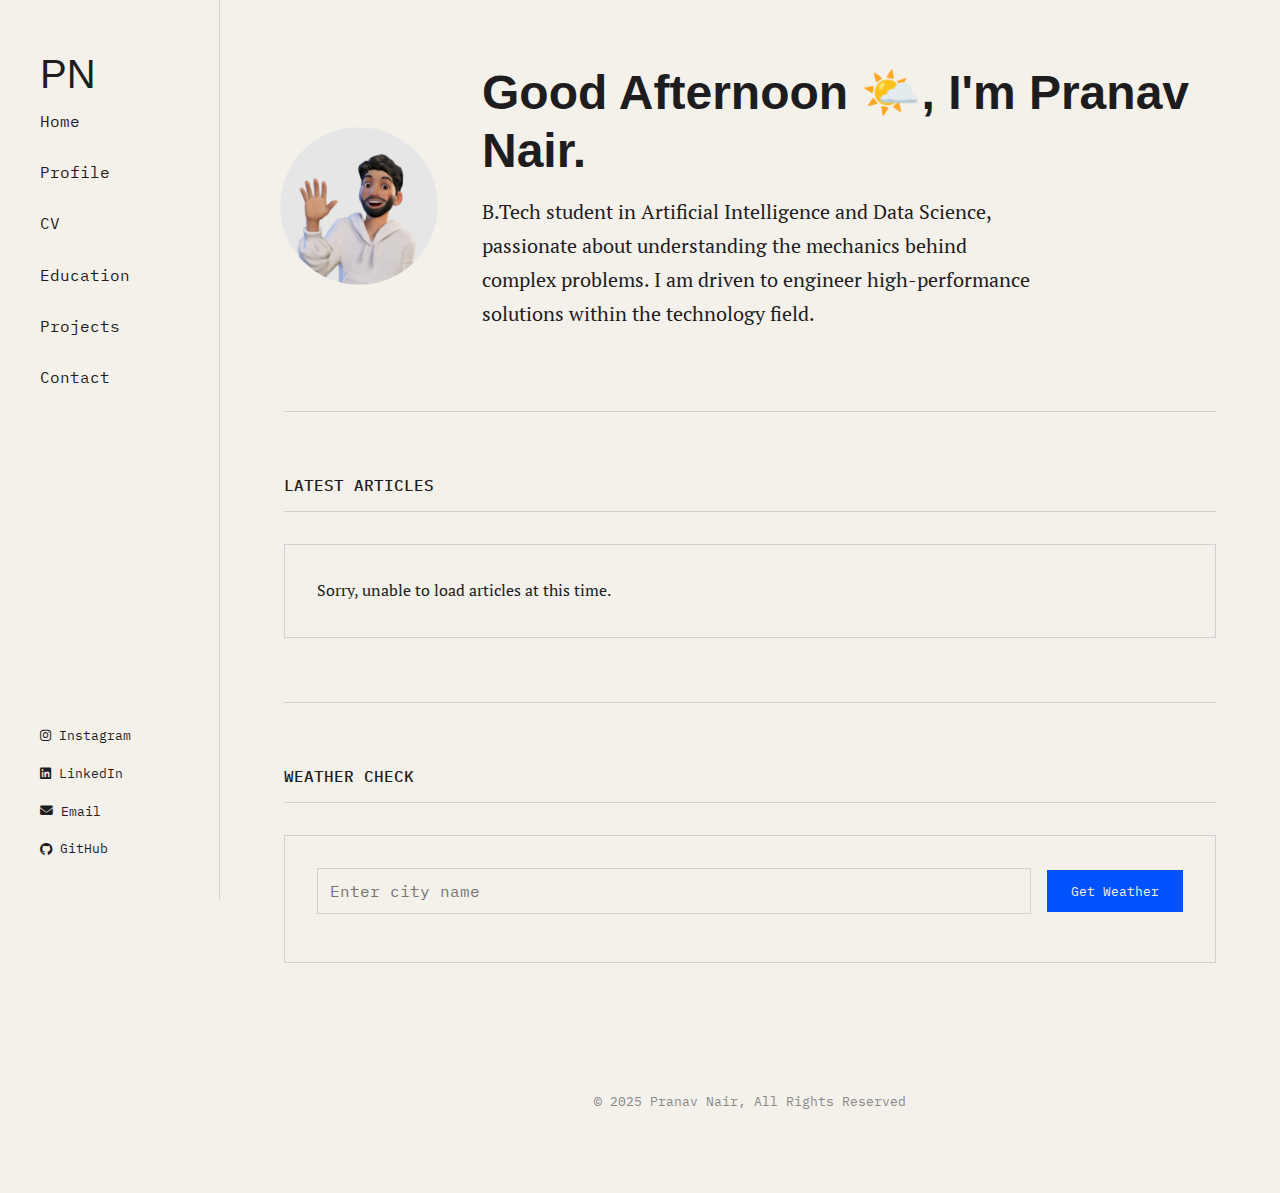
<file: index.html>
<!DOCTYPE html>
<html lang="en">
<head>
    <meta charset="UTF-8">
    <meta name="viewport" content="width=device-width, initial-scale=1.0">
    <meta name="description" content="Personal portfolio website of Pranav Nair">
    <title>Pranav Nair - Portfolio</title>
    <link rel="stylesheet" href="css/style.css">
    <script src="https://code.jquery.com/jquery-3.6.0.min.js"></script>
    <link rel="stylesheet" href="https://cdnjs.cloudflare.com/ajax/libs/font-awesome/6.6.0/css/all.min.css">
</head>
<body>

    <div class="page-wrapper">
        <aside class="left-column">
            <div>
                <a href="index.html" class="logo">PN</a>
                <nav class="main-nav">
                    <ul>
                        <li><a href="index.html">Home</a></li>
                        <li><a href="profile.html">Profile</a></li>
                        <li><a href="cv.html">CV</a></li>
                        <li><a href="education.html">Education</a></li>
                        <li><a href="projects.html">Projects</a></li>
                        <li><a href="contact.html">Contact</a></li>
                    </ul>
                </nav>
                <button class="mobile-nav-toggle" aria-controls="mobile-nav" aria-expanded="false">
    <span class="sr-only">Menu</span>
    <i class="fas fa-bars"></i>
</button>

<div class="mobile-nav" id="mobile-nav">
    <button class="mobile-nav-close" aria-label="Close menu">
        <i class="fas fa-times"></i>
    </button>
    <nav class="mobile-main-nav">
        <ul>
            <li><a href="index.html">Home</a></li>
            <li><a href="profile.html">Profile</a></li>
            <li><a href="cv.html">CV</a></li>
            <li><a href="education.html">Education</a></li>
            <li><a href="projects.html">Projects</a></li>
            <li><a href="contact.html">Contact</a></li>
        </ul>
    </nav>
</div>
            </div>
            <div class="social-links">
                <a href="https://instagram.com/_._pranavnair" target="_blank"><i class="fab fa-instagram"></i> Instagram</a>
                <a href="https://linkedin.com/in/pranav-nair-7b4099293" target="_blank"><i class="fab fa-linkedin"></i> LinkedIn</a>
                <a href="mailto:pranavnair165@gmail.com"><i class="fas fa-envelope"></i> Email</a>
                <a href="https://github.com/pnair7673" target="_blank"><i class="fab fa-github"></i> GitHub</a>
            </div>
        </aside>

        <main class="right-column">
            <section id="home">
                <div class="hero-content">
                    <img src="images/avtar.png" alt="Profile Picture" class="hero-profile-pic">
                    <div class="hero-text">
                        <h1 id="greeting"></h1>
                        <p class="intro-text">B.Tech student in Artificial Intelligence and Data Science, passionate about understanding the mechanics behind complex problems. I am driven to engineer high-performance solutions within the technology field.</p>
                    </div>
                </div>
            </section>

            <section id="articles">
                <h2 class="page-title">Latest Articles</h2>
                <div class="content-box">
                    <ul id="rss-feed"></ul>
                </div>
            </section>

            <section id="weather">
                <h2 class="page-title">Weather Check</h2>
                <div class="content-box">
                    <div class="weather-input">
                        <input type="text" id="cityInput" placeholder="Enter city name">
                        <button id="getWeather" class="button">Get Weather</button>
                    </div>
                    <div id="weatherResult"></div>
                </div>
            </section>
             <p class="copyright">&copy; 2025 Pranav Nair, All Rights Reserved</p>
        </main>
    </div>
    
    <script src="js/script.js"></script>
</body>
</html>
</file>
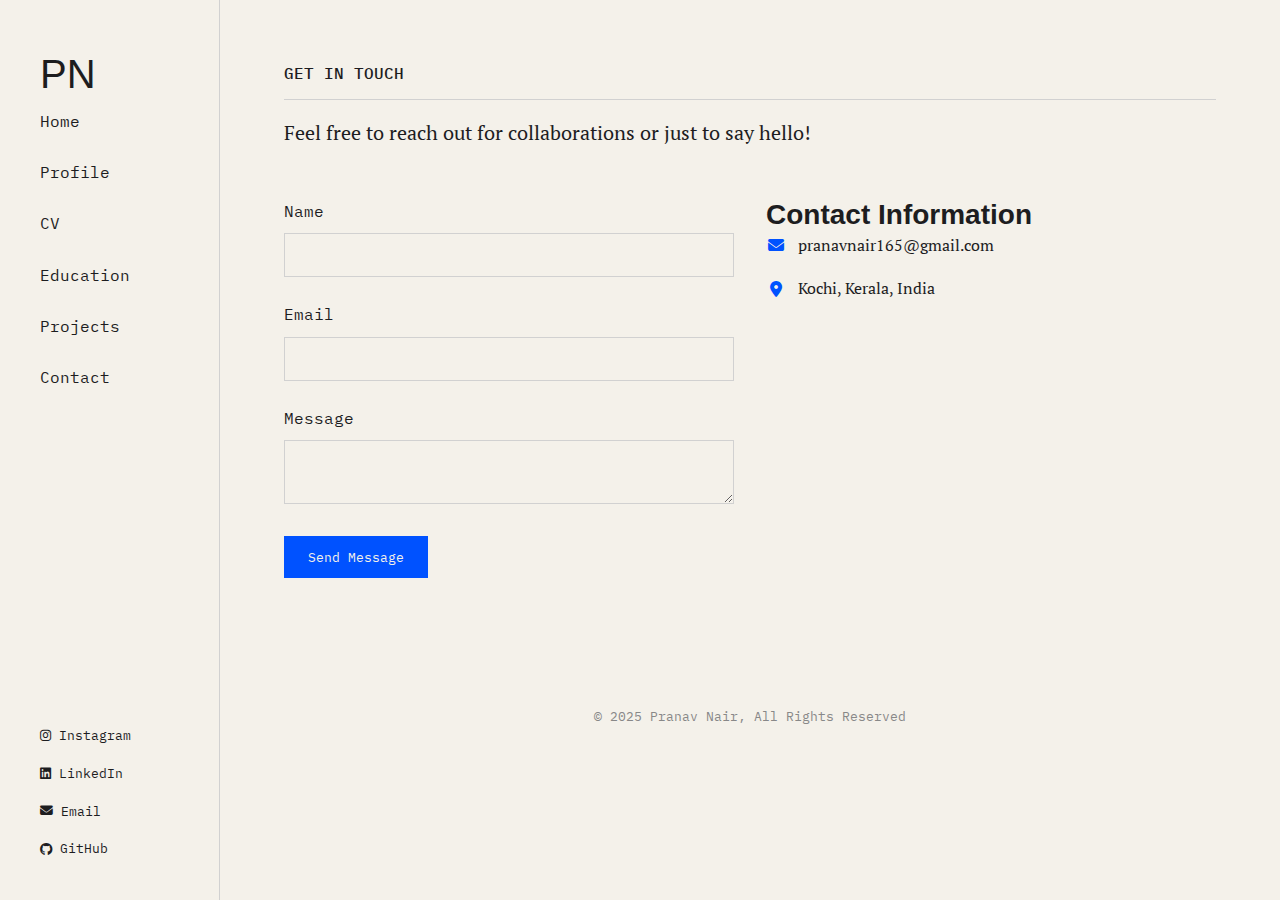
<file: contact.html>
<!DOCTYPE html>
<html lang="en">
<head>
  <meta charset="UTF-8">
  <meta name="viewport" content="width=device-width, initial-scale=1.0">
  <meta name="description" content="Contact - Get in touch with Pranav Nair">
  <title>Contact - Pranav Nair</title>
  <link rel="apple-touch-icon" sizes="180x180" href="images/apple-touch-icon.png">
    <link rel="icon" type="image/png" sizes="32x32" href="images/favicon-32x32.png">
    <link rel="icon" type="image/png" sizes="16x16" href="images/favicon-16x16.png">
    <link rel="manifest" href="images/site.webmanifest">
  <link rel="stylesheet" href="css/style.css">
  <link rel="stylesheet" href="https://cdnjs.cloudflare.com/ajax/libs/font-awesome/6.6.0/css/all.min.css">
</head>
<body>
<div class="page-wrapper">
    <aside class="left-column">
        <div>
            <a href="index.html" class="logo">PN</a>
            <nav class="main-nav">
                <ul>
                    <li><a href="index.html">Home</a></li>
                    <li><a href="profile.html">Profile</a></li>
                    <li><a href="cv.html">CV</a></li>
                    <li><a href="education.html">Education</a></li>
                    <li><a href="projects.html">Projects</a></li>
                    <li><a href="contact.html">Contact</a></li>
                </ul>
            </nav>
            <button class="mobile-nav-toggle" aria-controls="mobile-nav" aria-expanded="false">
    <span class="sr-only">Menu</span>
    <i class="fas fa-bars"></i>
</button>

<div class="mobile-nav" id="mobile-nav">
    <button class="mobile-nav-close" aria-label="Close menu">
        <i class="fas fa-times"></i>
    </button>
    <nav class="mobile-main-nav">
        <ul>
            <li><a href="index.html">Home</a></li>
            <li><a href="profile.html">Profile</a></li>
            <li><a href="cv.html">CV</a></li>
            <li><a href="education.html">Education</a></li>
            <li><a href="projects.html">Projects</a></li>
            <li><a href="contact.html">Contact</a></li>
        </ul>
    </nav>
</div>
</div>
        <div class="social-links">
            <a href="https://instagram.com/_._pranavnair" target="_blank"><i class="fab fa-instagram"></i> Instagram</a>
            <a href="https://linkedin.com/in/pranav-nair-7b4099293" target="_blank"><i class="fab fa-linkedin"></i> LinkedIn</a>
            <a href="mailto:pranavnair165@gmail.com"><i class="fas fa-envelope"></i> Email</a>
            <a href="https://github.com/pranavnair165" target="_blank"><i class="fab fa-github"></i> GitHub</a>
        </div>
    </aside>

    <main class="right-column">
      <h1 class="page-title">Get In Touch</h1>
      <p class="subtitle">Feel free to reach out for collaborations or just to say hello!</p>
      <section id="contact">
        <div class="contact-container">
          <div class="contact-form">
            <form id="contactForm" action="https://formspree.io/f/xyzpawlk" method="POST">
              <div class="form-group">
                <label for="name">Name</label>
                <input type="text" id="name" name="name" required>
              </div>
              <div class="form-group">
                <label for="email">Email</label>
                <input type="email" id="email" name="email" required>
              </div>
              <div class="form-group">
                <label for="message">Message</label>
                <textarea id="message" name="message" required></textarea>
              </div>
              <button type="submit" class="button">Send Message</button>
            </form>
          </div>
          <div class="contact-info">
            <h3>Contact Information</h3>
            <p><i class="fas fa-envelope"></i> pranavnair165@gmail.com</p>
            <p><i class="fas fa-map-marker-alt"></i> Kochi, Kerala, India</p>
          </div>
        </div>
      </section>
      <p class="copyright">&copy; 2025 Pranav Nair, All Rights Reserved</p>
    </main>
</div>
<script src="js/script.js"></script>
</body>
</html>
</file>
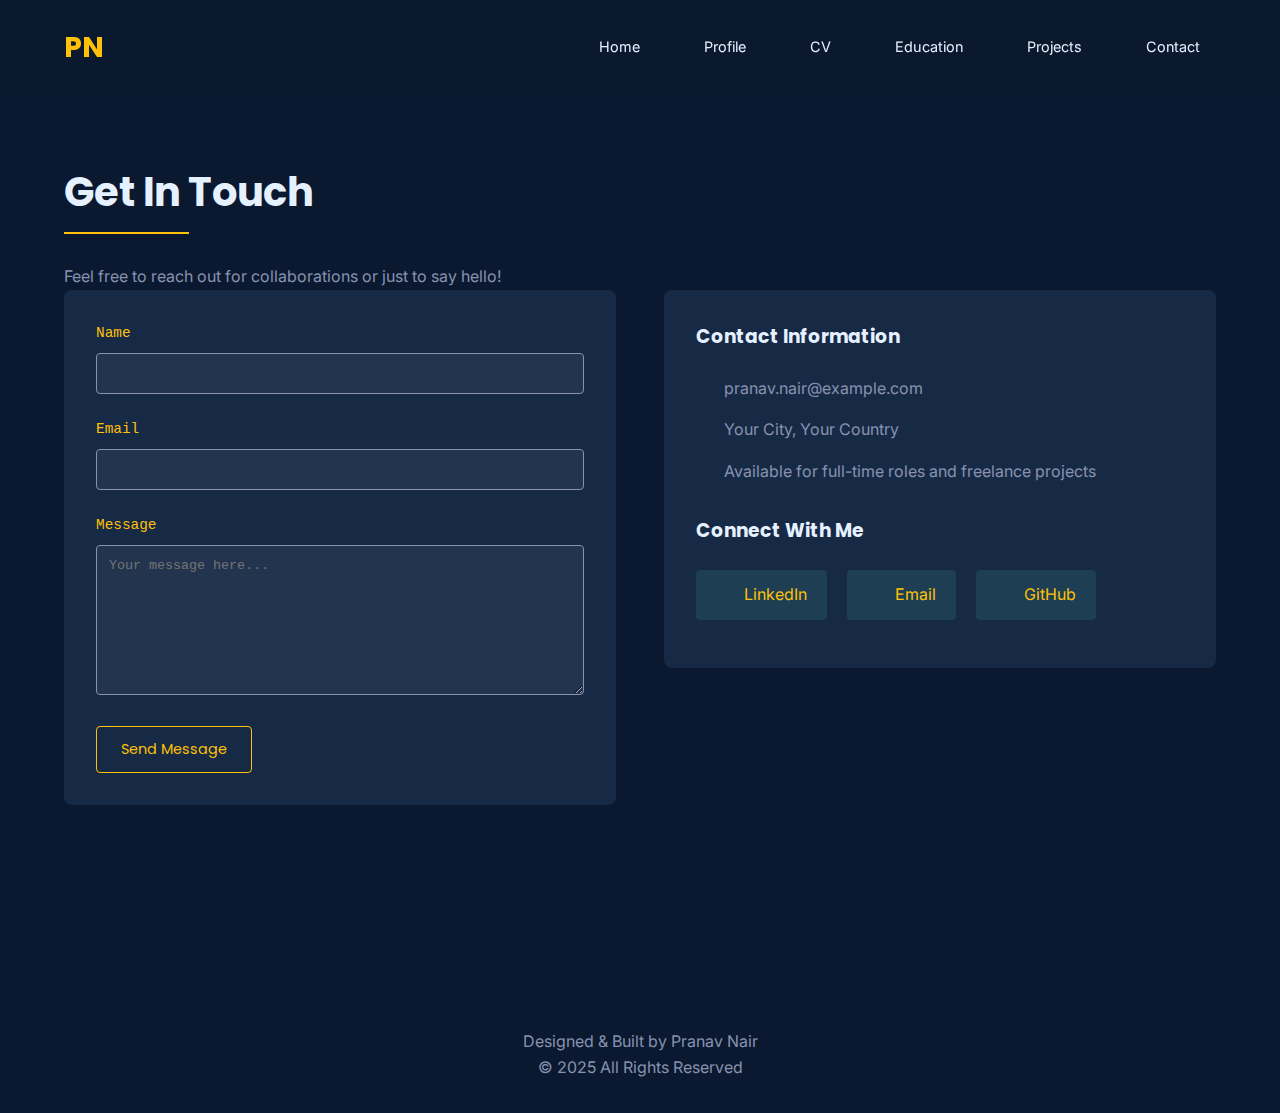
<file: contact1.html>
<!DOCTYPE html>
<html lang="en">
<head>
  <meta charset="UTF-8">
  <meta name="viewport" content="width=device-width, initial-scale=1.0">
  <meta name="description" content="Contact - Get in touch with Pranav Nair">
  <title>Contact - Pranav Nair</title>
  <link rel="stylesheet" href="css/style1.css">
  <style>
    .contact-container {
      display: grid;
      grid-template-columns: 1fr 1fr;
      gap: 3rem;
      align-items: start;
    }
    
    .contact-form {
      background: var(--secondary);
      padding: 2rem;
      border-radius: 8px;
    }
    
    .form-group {
      margin-bottom: 1.5rem;
    }
    
    label {
      display: block;
      margin-bottom: 0.5rem;
      color: var(--accent);
      font-family: 'SF Mono', monospace;
      font-size: 0.9rem;
    }
    
    input, textarea {
      width: 100%;
      padding: 0.75rem;
      background: rgba(255, 255, 255, 0.05);
      border: 1px solid var(--text-secondary);
      border-radius: 4px;
      color: var(--text-primary);
      transition: var(--transition);
    }
    
    input:focus, textarea:focus {
      outline: none;
      border-color: var(--accent);
      box-shadow: 0 0 0 2px rgba(100, 255, 218, 0.2);
    }
    
    textarea {
      min-height: 150px;
      resize: vertical;
    }
    
    .contact-info {
      background: var(--secondary);
      padding: 2rem;
      border-radius: 8px;
    }
    
    .contact-info h3 {
      margin-bottom: 1.5rem;
    }
    
    .contact-info p {
      margin-bottom: 1rem;
      display: flex;
      align-items: center;
      gap: 0.5rem;
    }
    
    .contact-info i {
      color: var(--accent);
      width: 20px;
      text-align: center;
    }
    
    .social-links {
      margin-top: 2rem;
    }
    
    .social-links a {
      display: inline-flex;
      align-items: center;
      gap: 0.5rem;
      margin-right: 1rem;
      margin-bottom: 1rem;
      padding: 0.75rem 1.25rem;
      background: rgba(100, 255, 218, 0.1);
      border-radius: 4px;
      transition: var(--transition);
    }
    
    .social-links a:hover {
      background: rgba(100, 255, 218, 0.2);
      transform: translateY(-3px);
    }
    
    @media (max-width: 768px) {
      .contact-container {
        grid-template-columns: 1fr;
      }
    }
  </style>
</head>
<body>
<header>
  <nav>
    <h1>PN</h1>
    <ul>
      <li><a href="index1.html">Home</a></li>
      <li><a href="profile1.html">Profile</a></li>
      <li><a href="cv1.html">CV</a></li>
      <li><a href="education1.html">Education</a></li>
      <li><a href="projects1.html">Projects</a></li>
      <li><a href="contact1.html">Contact</a></li>
    </ul>
  </nav>
</header>

<main>
  <section id="contact">
    <h2>Get In Touch</h2>
    <p class="subtitle">Feel free to reach out for collaborations or just to say hello!</p>

    <div class="contact-container">
      <div class="contact-form">
        <form id="contactForm">
          <div class="form-group">
            <label for="name">Name</label>
            <input type="text" id="name" name="name" required>
          </div>

          <div class="form-group">
            <label for="email">Email</label>
            <input type="email" id="email" name="email" required>
          </div>

          <div class="form-group">
            <label for="message">Message</label>
            <textarea id="message" name="message" required placeholder="Your message here..."></textarea>
          </div>

          <button type="submit">Send Message</button>
        </form>
      </div>

      <div class="contact-info">
        <h3>Contact Information</h3>
        <p><i class="fas fa-envelope"></i> pranav.nair@example.com</p>
        <p><i class="fas fa-map-marker-alt"></i> Your City, Your Country</p>
        <p><i class="fas fa-briefcase"></i> Available for full-time roles and freelance projects</p>
        
        <div class="social-links">
          <h3>Connect With Me</h3>
          <a href="https://www.linkedin.com/in/pranavnair" target="_blank" rel="noopener noreferrer">
            <i class="fab fa-linkedin"></i> LinkedIn
          </a>
          <a href="mailto:pranav.nair@example.com">
            <i class="fas fa-envelope"></i> Email
          </a>
          <a href="https://github.com/pranavnair" target="_blank" rel="noopener noreferrer">
            <i class="fab fa-github"></i> GitHub
          </a>
        </div>
      </div>
    </div>
  </section>
</main>

<footer>
  <p>Designed & Built by Pranav Nair</p>
  <div class="social-icons">
    <a href="https://instagram.com/_._pranavnair" target="blank">
      <i class="fab fa-instagram"></i>
    </a>
    <a href="https://linkedin.com/in/pranav-nair-7b4099293" target="blank">
      <i class="fab fa-linkedin"></i>
    </a>
    <a href="mailto:pranavnair165@gmail.com">
      <i class="fas fa-envelope"></i>
    </a>
    <a href="https://github.com/pranavnair" target="blank">
      <i class="fab fa-github"></i>
    </a>
  </div>
  <p>&copy; 2025 All Rights Reserved</p>
</footer>

<script>
  document.getElementById('contactForm').addEventListener('submit', function(e) {
    e.preventDefault();
    
    const name = document.getElementById('name').value;
    const email = document.getElementById('email').value;
    
    // Here you would typically send the form data to a server
    // For demo purposes, we'll just show an alert
    alert(`Thank you ${name} for your message! I'll get back to you at ${email} soon.`);
    
    // Reset form
    this.reset();
  });
</script>
</body>
</html>
</file>
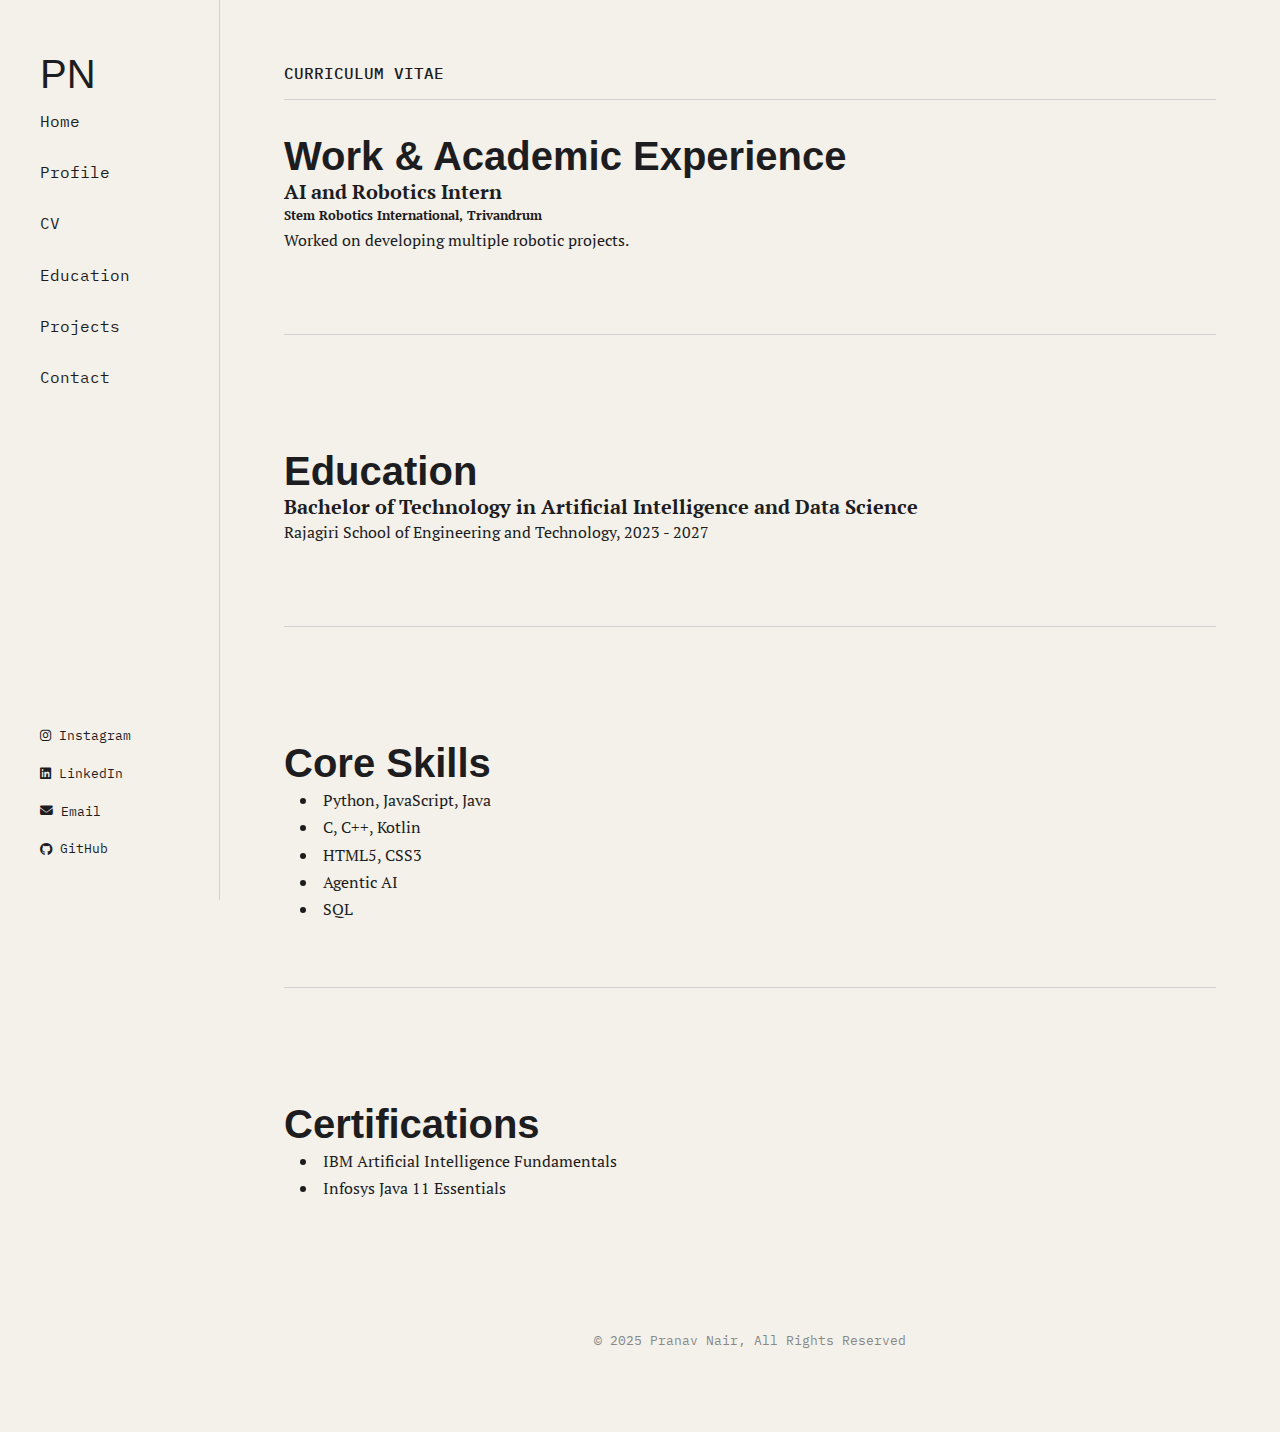
<file: cv.html>
<!DOCTYPE html>
<html lang="en">
<head>
  <meta charset="UTF-8">
  <meta name="viewport" content="width=device-width, initial-scale=1.0">
  <meta name="description" content="CV - Pranav Nair's Resume">
  <title>CV - Pranav Nair</title>
  <link rel="stylesheet" href="css/style.css">
  <link rel="stylesheet" href="https://cdnjs.cloudflare.com/ajax/libs/font-awesome/6.6.0/css/all.min.css">
</head>
<body>
<div class="page-wrapper">
    <aside class="left-column">
        <div>
            <a href="index.html" class="logo">PN</a>
            <nav class="main-nav">
                <ul>
                    <li><a href="index.html">Home</a></li>
                    <li><a href="profile.html">Profile</a></li>
                    <li><a href="cv.html">CV</a></li>
                    <li><a href="education.html">Education</a></li>
                    <li><a href="projects.html">Projects</a></li>
                    <li><a href="contact.html">Contact</a></li>
                </ul>
            </nav>
            <button class="mobile-nav-toggle" aria-controls="mobile-nav" aria-expanded="false">
    <span class="sr-only">Menu</span>
    <i class="fas fa-bars"></i>
</button>

<div class="mobile-nav" id="mobile-nav">
    <button class="mobile-nav-close" aria-label="Close menu">
        <i class="fas fa-times"></i>
    </button>
    <nav class="mobile-main-nav">
        <ul>
            <li><a href="index.html">Home</a></li>
            <li><a href="profile.html">Profile</a></li>
            <li><a href="cv.html">CV</a></li>
            <li><a href="education.html">Education</a></li>
            <li><a href="projects.html">Projects</a></li>
            <li><a href="contact.html">Contact</a></li>
        </ul>
    </nav>
</div>
        </div>
        <div class="social-links">
            <a href="https://instagram.com/_._pranavnair" target="_blank"><i class="fab fa-instagram"></i> Instagram</a>
            <a href="https://linkedin.com/in/pranav-nair-7b4099293" target="_blank"><i class="fab fa-linkedin"></i> LinkedIn</a>
            <a href="mailto:pranavnair165@gmail.com"><i class="fas fa-envelope"></i> Email</a>
            <a href="https://github.com/pnair7673" target="_blank"><i class="fab fa-github"></i> GitHub</a>
        </div>
    </aside>

    <main class="right-column">
      <h1 class="page-title">Curriculum Vitae</h1>
      <div class="content-grid">
        <section id="experience">
          <h2>Work & Academic Experience</h2>
          <div class="cv-item">
            <h4>AI and Robotics Intern</h4>
            <h5>Stem Robotics International, Trivandrum</h5>
            <p>Worked on developing multiple robotic projects.</p>
          </div>
        </section>

        <section id="education">
          <h2>Education</h2>
          <div class="cv-item">
            <h4>Bachelor of Technology in Artificial Intelligence and Data Science</h4>
            <p>Rajagiri School of Engineering and Technology, 2023 - 2027</p>
          </div>
        </section>

        <section id="skills">
          <h2>Core Skills</h2>
          <ul>
            <li>Python, JavaScript, Java</li>
            <li>C, C++, Kotlin</li>
            <li>HTML5, CSS3</li>
            <li>Agentic AI</li>
            <li>SQL</li>
          </ul>
        </section>

        <section id="certifications">
          <h2>Certifications</h2>
          <ul>
            <li><a href="https://www.credly.com/badges/64602bb9-6a85-4416-85dd-10a3622228af/public_url" target="_blank">IBM Artificial Intelligence Fundamentals</a></li>
            <li>Infosys Java 11 Essentials</li>
          </ul>
        </section>
      </div>
      <p class="copyright">&copy; 2025 Pranav Nair, All Rights Reserved</p>
    </main>
</div>
<script src="script.js"></script>
</body>
</html>
</file>
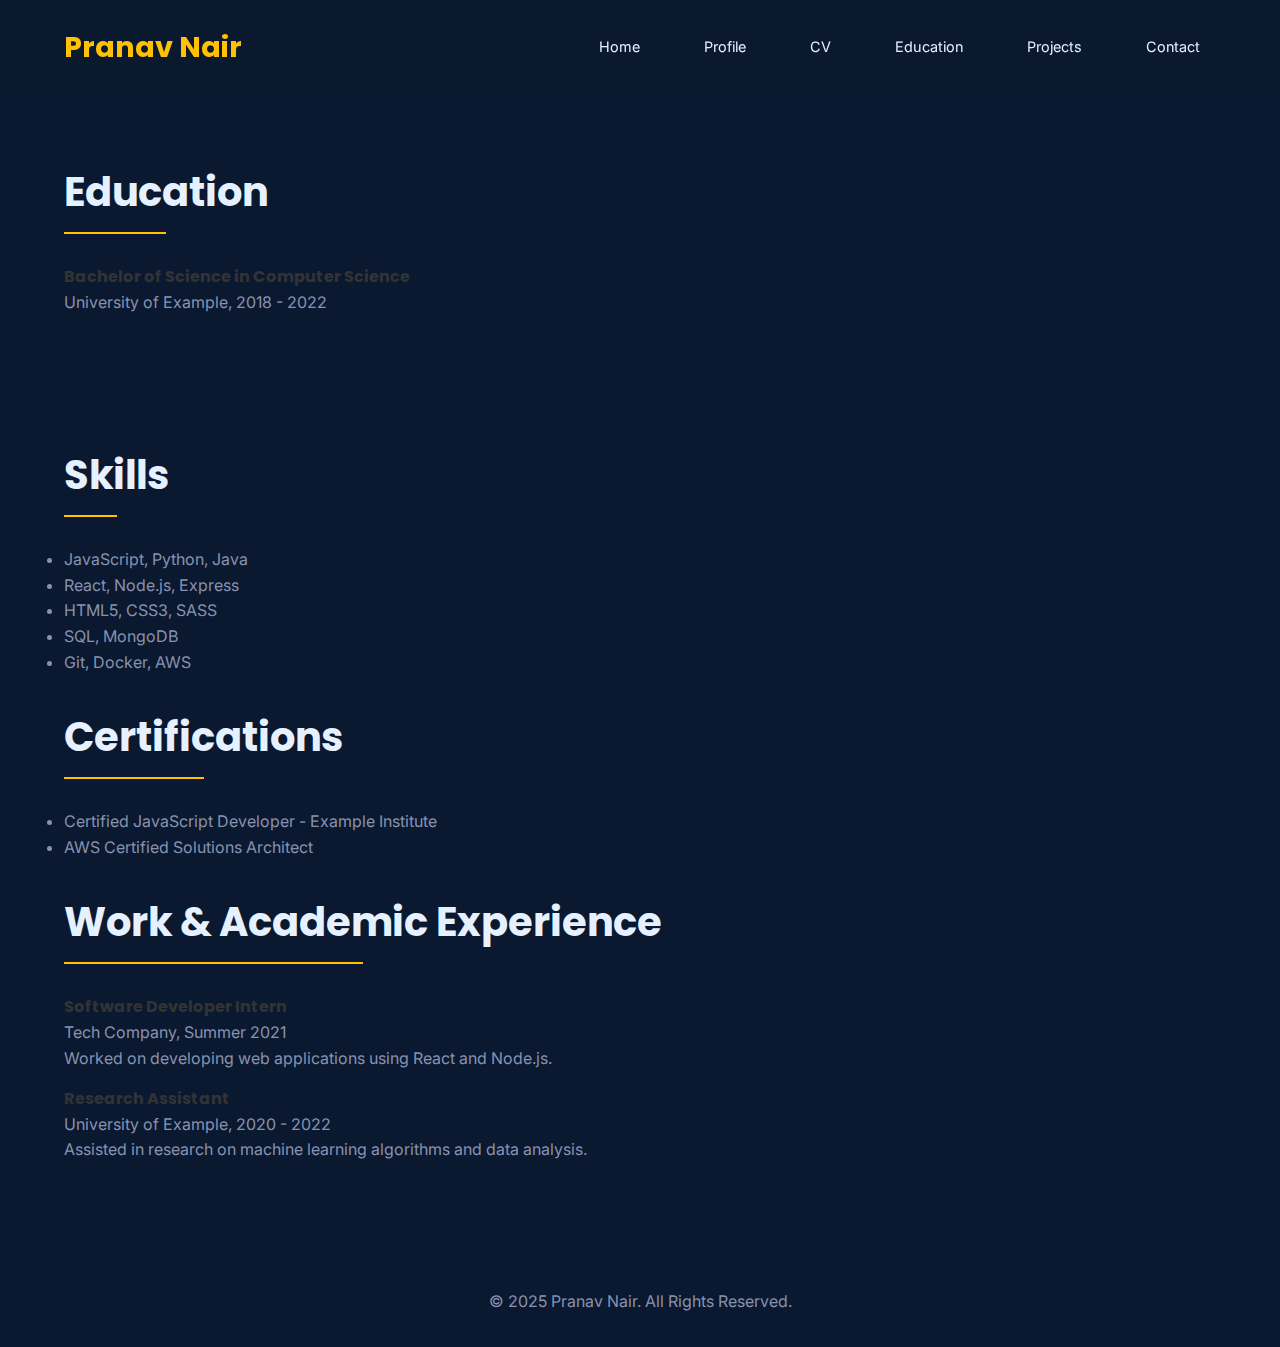
<file: cv1.html>
<!DOCTYPE html>
<html lang="en">
<head>
  <meta charset="UTF-8">
  <meta name="viewport" content="width=device-width, initial-scale=1.0">
  <meta name="description" content="CV - Pranav Nair's Resume">
  <title>CV - Pranav Nair</title>
  <link rel="stylesheet" href="css/style1.css">
  <style>
    .cv-section { margin-bottom: 30px; }
    .cv-section h3 { color: #0077b6; border-bottom: 2px solid #0077b6; padding-bottom: 5px; }
    .cv-item { margin-bottom: 15px; }
    .cv-item h4 { margin: 0; color: #333; }
    .cv-item .date { color: #666; font-style: italic; }
    .skills-grid { display: grid; grid-template-columns: repeat(auto-fit, minmax(250px, 1fr)); gap: 20px; }
  </style>
</head>
<body>
<header>
  <nav>
    <h1>Pranav Nair</h1>
    <ul>
      <li><a href="index1.html">Home</a></li>
      <li><a href="profile1.html">Profile</a></li>
      <li><a href="cv1.html">CV</a></li>
      <li><a href="education1.html">Education</a></li>
      <li><a href="projects1.html">Projects</a></li>
      <li><a href="contact1.html">Contact</a></li>
    </ul>
  </nav>
</header>

<main>
  <section id="cvContinuing with the next file, I will create the CV page:


  <style>
    .cv-section {
      margin-bottom: 30px;
    }
    .cv-section h3 {
      color: #0077b6;
      border-bottom: 2px solid #0077b6;
      padding-bottom: 5px;
    }
    .cv-item {
      margin-bottom: 15px;
    }
    .cv-item h4 {
      margin: 0;
      font-weight: bold;
    }
    .cv-item p {
      margin: 5px 0 0 0;
    }
  </style>


<main>
  <section class="cv-section" id="education">
    <h2>Education</h2>
    <div class="cv-item">
      <h4>Bachelor of Science in Computer Science</h4>
      <p>University of Example, 2018 - 2022</p>
    </div>
  </section>

  <section class="cv-section" id="skills">
    <h2>Skills</h2>
    <ul>
      <li>JavaScript, Python, Java</li>
      <li>React, Node.js, Express</li>
      <li>HTML5, CSS3, SASS</li>
      <li>SQL, MongoDB</li>
      <li>Git, Docker, AWS</li>
    </ul>
  </section>

  <section class="cv-section" id="certifications">
    <h2>Certifications</h2>
    <ul>
      <li>Certified JavaScript Developer - Example Institute</li>
      <li>AWS Certified Solutions Architect</li>
    </ul>
  </section>

  <section class="cv-section" id="experience">
    <h2>Work & Academic Experience</h2>
    <div class="cv-item">
      <h4>Software Developer Intern</h4>
      <p>Tech Company, Summer 2021</p>
      <p>Worked on developing web applications using React and Node.js.</p>
    </div>
    <div class="cv-item">
      <h4>Research Assistant</h4>
      <p>University of Example, 2020 - 2022</p>
      <p>Assisted in research on machine learning algorithms and data analysis.</p>
    </div>
  </section>
</main>

<footer>
  <p>&copy; 2025 Pranav Nair. All Rights Reserved.</p>
</footer>
</body>
</html>
</file>
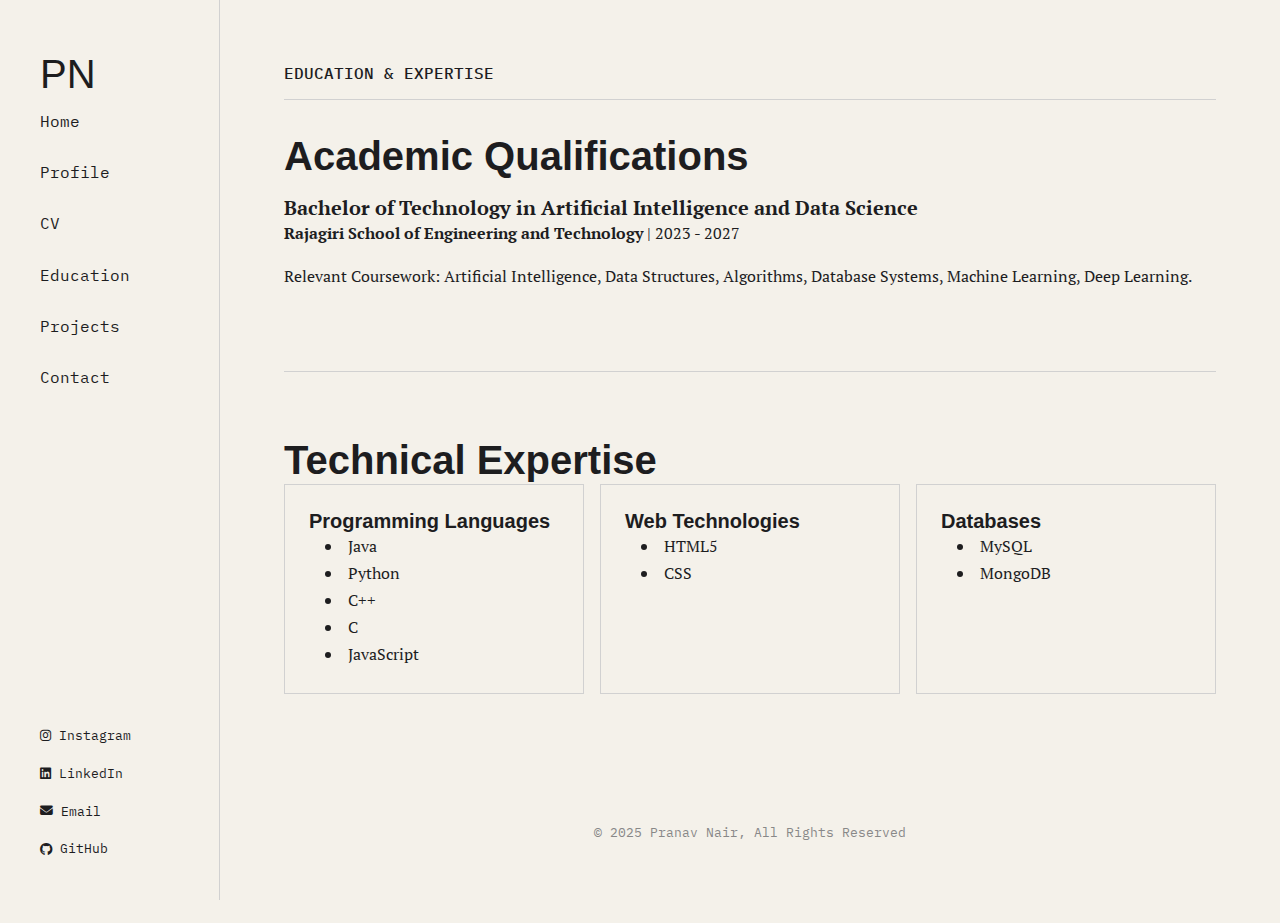
<file: education.html>
<!DOCTYPE html>
<html lang="en">
<head>
  <meta charset="UTF-8">
  <meta name="viewport" content="width=device-width, initial-scale=1.0">
  <meta name="description" content="Education & Technical Expertise - Pranav Nair's Qualifications">
  <title>Education - Pranav Nair</title>
  <link rel="apple-touch-icon" sizes="180x180" href="images/apple-touch-icon.png">
    <link rel="icon" type="image/png" sizes="32x32" href="images/favicon-32x32.png">
    <link rel="icon" type="image/png" sizes="16x16" href="images/favicon-16x16.png">
    <link rel="manifest" href="images/site.webmanifest">
  <link rel="stylesheet" href="css/style.css">
  <link rel="stylesheet" href="https://cdnjs.cloudflare.com/ajax/libs/font-awesome/6.6.0/css/all.min.css">
</head>
<body>
<div class="page-wrapper">
    <aside class="left-column">
        <div>
            <a href="index.html" class="logo">PN</a>
            <nav class="main-nav">
                <ul>
                    <li><a href="index.html">Home</a></li>
                    <li><a href="profile.html">Profile</a></li>
                    <li><a href="cv.html">CV</a></li>
                    <li><a href="education.html">Education</a></li>
                    <li><a href="projects.html">Projects</a></li>
                    <li><a href="contact.html">Contact</a></li>
                </ul>
            </nav>
            <button class="mobile-nav-toggle" aria-controls="mobile-nav" aria-expanded="false">
    <span class="sr-only">Menu</span>
    <i class="fas fa-bars"></i>
</button>

<div class="mobile-nav" id="mobile-nav">
    <button class="mobile-nav-close" aria-label="Close menu">
        <i class="fas fa-times"></i>
    </button>
    <nav class="mobile-main-nav">
        <ul>
            <li><a href="index.html">Home</a></li>
            <li><a href="profile.html">Profile</a></li>
            <li><a href="cv.html">CV</a></li>
            <li><a href="education.html">Education</a></li>
            <li><a href="projects.html">Projects</a></li>
            <li><a href="contact.html">Contact</a></li>
        </ul>
    </nav>
</div>
        </div>
        <div class="social-links">
            <a href="https://instagram.com/_._pranavnair" target="_blank"><i class="fab fa-instagram"></i> Instagram</a>
            <a href="https://linkedin.com/in/pranav-nair-7b4099293" target="_blank"><i class="fab fa-linkedin"></i> LinkedIn</a>
            <a href="mailto:pranavnair165@gmail.com"><i class="fas fa-envelope"></i> Email</a>
            <a href="https://github.com/pranavnair165" target="_blank"><i class="fab fa-github"></i> GitHub</a>
        </div>
    </aside>

    <main class="right-column">
      <h1 class="page-title">Education & Expertise</h1>
      <section id="education">
        <h2>Academic Qualifications</h2>
        <p></p>
        <div class="qualification">
          <h4>Bachelor of Technology in Artificial Intelligence and Data Science</h4>
          <p><strong>Rajagiri School of Engineering and Technology</strong> | 2023 - 2027</p>
          <p>Relevant Coursework: Artificial Intelligence, Data Structures, Algorithms, Database Systems, Machine Learning, Deep Learning.</p>
        </div>
      </section>

      <section id="technical-expertise">
        <h2>Technical Expertise</h2>
        <div class="tech-grid">
          <div class="tech-category">
            <h4>Programming Languages</h4>
            <ul><li>Java</li><li>Python</li><li>C++</li><li>C</li><li>JavaScript</li></ul>
          </div>
          <div class="tech-category">
            <h4>Web Technologies</h4>
            <ul><li>HTML5</li><li>CSS</li></ul>
          </div>
          <div class="tech-category">
            <h4>Databases</h4>
            <ul><li>MySQL</li><li>MongoDB</li></ul>
          </div>
        </div>
      </section>
      <p class="copyright">&copy; 2025 Pranav Nair, All Rights Reserved</p>
    </main>
</div>
<script src="js/script.js"></script>
</body>
</html>
</file>
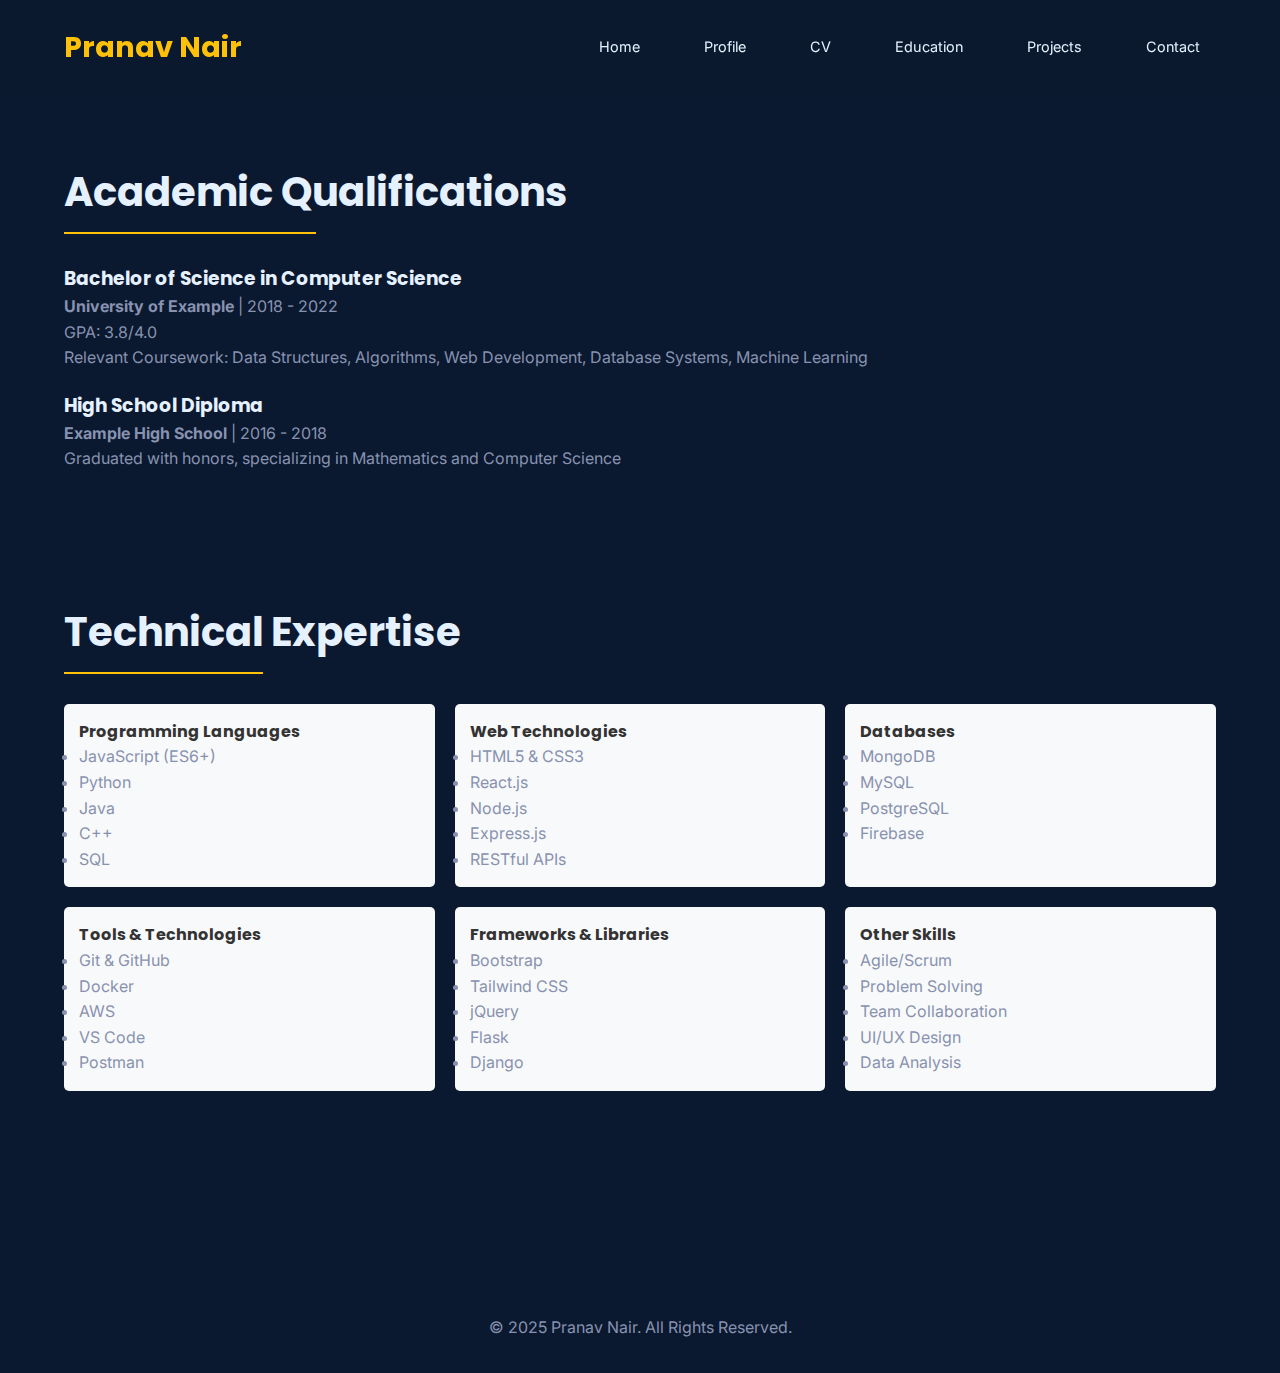
<file: education1.html>
<!DOCTYPE html>
<html lang="en">
<head>
  <meta charset="UTF-8">
  <meta name="viewport" content="width=device-width, initial-scale=1.0">
  <meta name="description" content="Education & Technical Expertise - Pranav Nair's Qualifications">
  <title>Education & Technical Expertise - Pranav Nair</title>
  <link rel="stylesheet" href="css/style1.css">
  <style>
    .edu-section { margin-bottom: 30px; }
    .edu-section h3 { color: #0077b6; border-bottom: 2px solid #0077b6; padding-bottom: 5px; }
    .qualification { margin-bottom: 20px; }
    .tech-grid { display: grid; grid-template-columns: repeat(auto-fit, minmax(300px, 1fr)); gap: 20px; }
    .tech-category { background: #f8f9fa; padding: 15px; border-radius: 5px; }
    .tech-category h4 { margin-top: 0; color: #333; }
  </style>
</head>
<body>
<header>
  <nav>
    <h1>Pranav Nair</h1>
    <ul>
      <li><a href="index1.html">Home</a></li>
      <li><a href="profile1.html">Profile</a></li>
      <li><a href="cv1.html">CV</a></li>
      <li><a href="education1.html">Education</a></li>
      <li><a href="projects1.html">Projects</a></li>
      <li><a href="contact1.html">Contact</a></li>
    </ul>
  </nav>
</header>

<main>
  <section id="education">
    <h2>Academic Qualifications</h2>
    <div class="qualification">
      <h3>Bachelor of Science in Computer Science</h3>
      <p><strong>University of Example</strong> | 2018 - 2022</p>
      <p>GPA: 3.8/4.0</p>
      <p>Relevant Coursework: Data Structures, Algorithms, Web Development, Database Systems, Machine Learning</p>
    </div>
    <div class="qualification">
      <h3>High School Diploma</h3>
      <p><strong>Example High School</strong> | 2016 - 2018</p>
      <p>Graduated with honors, specializing in Mathematics and Computer Science</p>
    </div>
  </section>

  <section id="technical-expertise">
    <h2>Technical Expertise</h2>
    <div class="tech-grid">
      <div class="tech-category">
        <h4>Programming Languages</h4>
        <ul>
          <li>JavaScript (ES6+)</li>
          <li>Python</li>
          <li>Java</li>
          <li>C++</li>
          <li>SQL</li>
        </ul>
      </div>
      
      <div class="tech-category">
        <h4>Web Technologies</h4>
        <ul>
          <li>HTML5 & CSS3</li>
          <li>React.js</li>
          <li>Node.js</li>
          <li>Express.js</li>
          <li>RESTful APIs</li>
        </ul>
      </div>
      
      <div class="tech-category">
        <h4>Databases</h4>
        <ul>
          <li>MongoDB</li>
          <li>MySQL</li>
          <li>PostgreSQL</li>
          <li>Firebase</li>
        </ul>
      </div>
      
      <div class="tech-category">
        <h4>Tools & Technologies</h4>
        <ul>
          <li>Git & GitHub</li>
          <li>Docker</li>
          <li>AWS</li>
          <li>VS Code</li>
          <li>Postman</li>
        </ul>
      </div>
      
      <div class="tech-category">
        <h4>Frameworks & Libraries</h4>
        <ul>
          <li>Bootstrap</li>
          <li>Tailwind CSS</li>
          <li>jQuery</li>
          <li>Flask</li>
          <li>Django</li>
        </ul>
      </div>
      
      <div class="tech-category">
        <h4>Other Skills</h4>
        <ul>
          <li>Agile/Scrum</li>
          <li>Problem Solving</li>
          <li>Team Collaboration</li>
          <li>UI/UX Design</li>
          <li>Data Analysis</li>
        </ul>
      </div>
    </div>
  </section>
</main>

<footer>
  <p>&copy; 2025 Pranav Nair. All Rights Reserved.</p>
</footer>
</body>
</html>
</file>
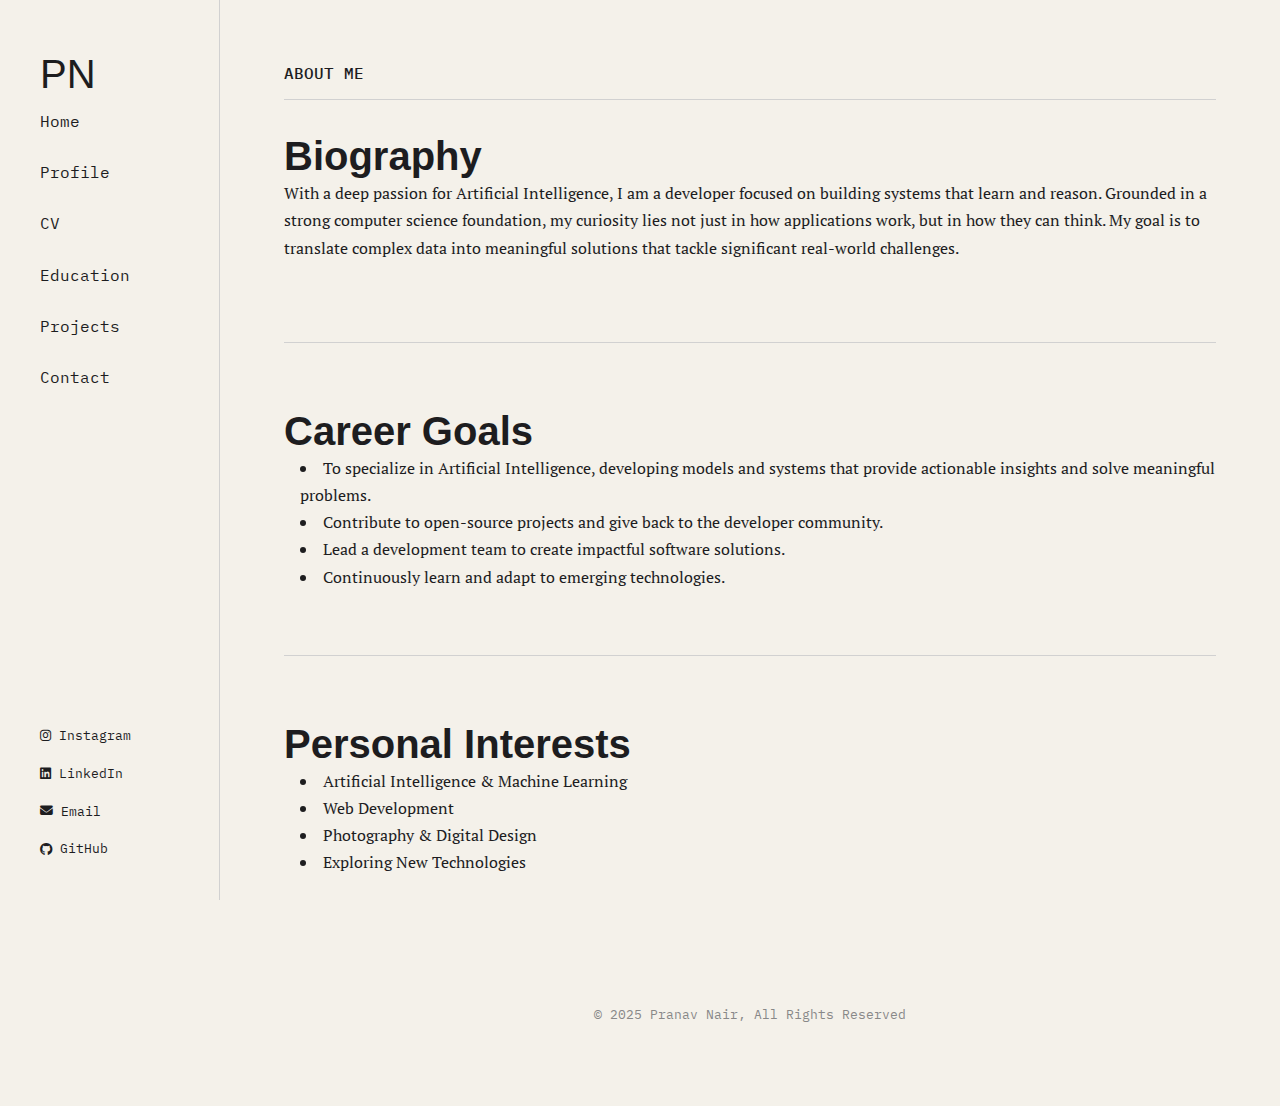
<file: profile.html>
<!DOCTYPE html>
<html lang="en">
<head>
  <meta charset="UTF-8">
  <meta name="viewport" content="width=device-width, initial-scale=1.0">
  <meta name="description" content="Profile - Pranav Nair's Biography">
  <title>Profile - Pranav Nair</title>
  <link rel="stylesheet" href="css/style.css">
  <link rel="stylesheet" href="https://cdnjs.cloudflare.com/ajax/libs/font-awesome/6.6.0/css/all.min.css">
</head>
<body>
<div class="page-wrapper">
    <aside class="left-column">
        <div>
            <a href="index.html" class="logo">PN</a>
            <nav class="main-nav">
                <ul>
                    <li><a href="index.html">Home</a></li>
                    <li><a href="profile.html">Profile</a></li>
                    <li><a href="cv.html">CV</a></li>
                    <li><a href="education.html">Education</a></li>
                    <li><a href="projects.html">Projects</a></li>
                    <li><a href="contact.html">Contact</a></li>
                </ul>
            </nav>
            <button class="mobile-nav-toggle" aria-controls="mobile-nav" aria-expanded="false">
    <span class="sr-only">Menu</span>
    <i class="fas fa-bars"></i>
</button>

<div class="mobile-nav" id="mobile-nav">
    <button class="mobile-nav-close" aria-label="Close menu">
        <i class="fas fa-times"></i>
    </button>
    <nav class="mobile-main-nav">
        <ul>
            <li><a href="index.html">Home</a></li>
            <li><a href="profile.html">Profile</a></li>
            <li><a href="cv.html">CV</a></li>
            <li><a href="education.html">Education</a></li>
            <li><a href="projects.html">Projects</a></li>
            <li><a href="contact.html">Contact</a></li>
        </ul>
    </nav>
</div>
        </div>
        <div class="social-links">
            <a href="https://instagram.com/_._pranavnair" target="_blank"><i class="fab fa-instagram"></i> Instagram</a>
            <a href="https://linkedin.com/in/pranav-nair-7b4099293" target="_blank"><i class="fab fa-linkedin"></i> LinkedIn</a>
            <a href="mailto:pranavnair165@gmail.com"><i class="fas fa-envelope"></i> Email</a>
            <a href="https://github.com/pranavnair165" target="_blank"><i class="fab fa-github"></i> GitHub</a>
        </div>
    </aside>

    <main class="right-column">
      <h1 class="page-title">About Me</h1>
      <section id="biography">
        <h2>Biography</h2>
        <p>With a deep passion for Artificial Intelligence, I am a developer focused on building systems that learn and reason. Grounded in a strong computer science foundation, my curiosity lies not just in how applications work, but in how they can think. My goal is to translate complex data into meaningful solutions that tackle significant real-world challenges.</p>
      </section>
      
      <section id="goals">
        <h2>Career Goals</h2>
        <ul>
          <li>To specialize in Artificial Intelligence, developing models and systems that provide actionable insights and solve meaningful problems.</li>
          <li>Contribute to open-source projects and give back to the developer community.</li>
          <li>Lead a development team to create impactful software solutions.</li>
          <li>Continuously learn and adapt to emerging technologies.</li>
        </ul>
      </section>

      <section id="interests">
        <h2>Personal Interests</h2>
        <ul>
          <li>Artificial Intelligence & Machine Learning</li>
          <li>Web Development</li>
          <li>Photography & Digital Design</li>
          <li>Exploring New Technologies</li>
        </ul>
      </section>
      <p class="copyright">&copy; 2025 Pranav Nair, All Rights Reserved</p>
    </main>
</div>
<script src="js/script.js"></script>
</body>
</html>
</file>
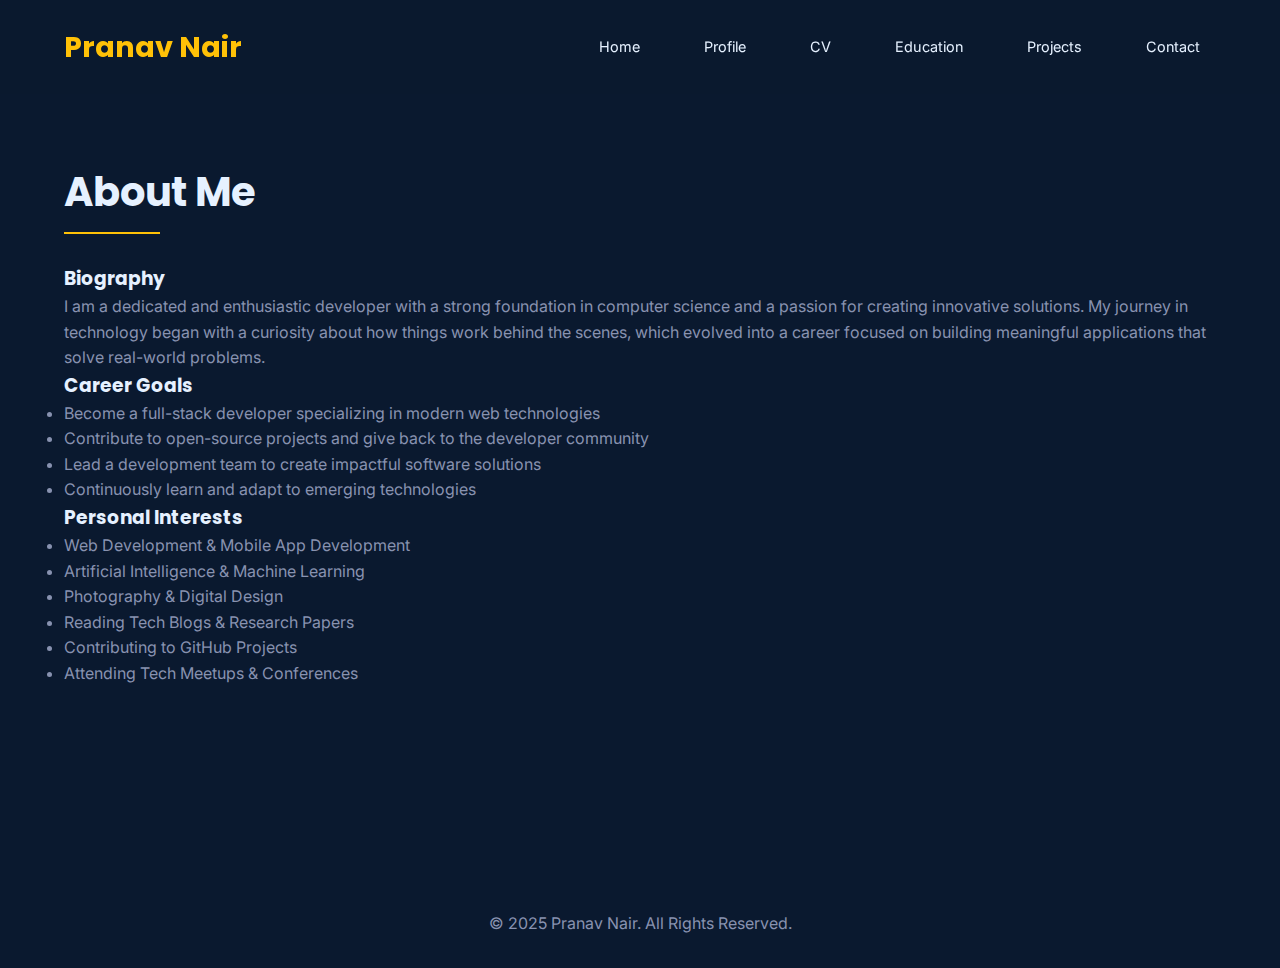
<file: profile1.html>
<!DOCTYPE html>
<html lang="en">
<head>
  <meta charset="UTF-8">
  <meta name="viewport" content="width=device-width, initial-scale=1.0">
  <meta name="description" content="Profile - Pranav Nair's Biography">
  <title>Profile - Pranav Nair</title>
  <link rel="stylesheet" href="css/style1.css">
</head>
<body>
<header>
  <nav>
    <h1>Pranav Nair</h1>
    <ul>
      <li><a href="index1.html">Home</a></li>
      <li><a href="profile1.html">Profile</a></li>
      <li><a href="cv1.html">CV</a></li>
      <li><a href="education1.html">Education</a></li>
      <li><a href="projects1.html">Projects</a></li>
      <li><a href="contact1.html">Contact</a></li>
    </ul>
  </nav>
</header>

<main>
  <section id="profile">
    <h2>About Me</h2>
    <div class="bio">
      <h3>Biography</h3>
      <p>I am a dedicated and enthusiastic developer with a strong foundation in computer science and a passion for creating innovative solutions. My journey in technology began with a curiosity about how things work behind the scenes, which evolved into a career focused on building meaningful applications that solve real-world problems.</p>
      
      <h3>Career Goals</h3>
      <ul>
        <li>Become a full-stack developer specializing in modern web technologies</li>
        <li>Contribute to open-source projects and give back to the developer community</li>
        <li>Lead a development team to create impactful software solutions</li>
        <li>Continuously learn and adapt to emerging technologies</li>
      </ul>

      <h3>Personal Interests</h3>
      <ul>
        <li>Web Development & Mobile App Development</li>
        <li>Artificial Intelligence & Machine Learning</li>
        <li>Photography & Digital Design</li>
        <li>Reading Tech Blogs & Research Papers</li>
        <li>Contributing to GitHub Projects</li>
        <li>Attending Tech Meetups & Conferences</li>
      </ul>
    </div>
  </section>
</main>

<footer>
  <p>&copy; 2025 Pranav Nair. All Rights Reserved.</p>
</footer>
</body>
</html>
</file>
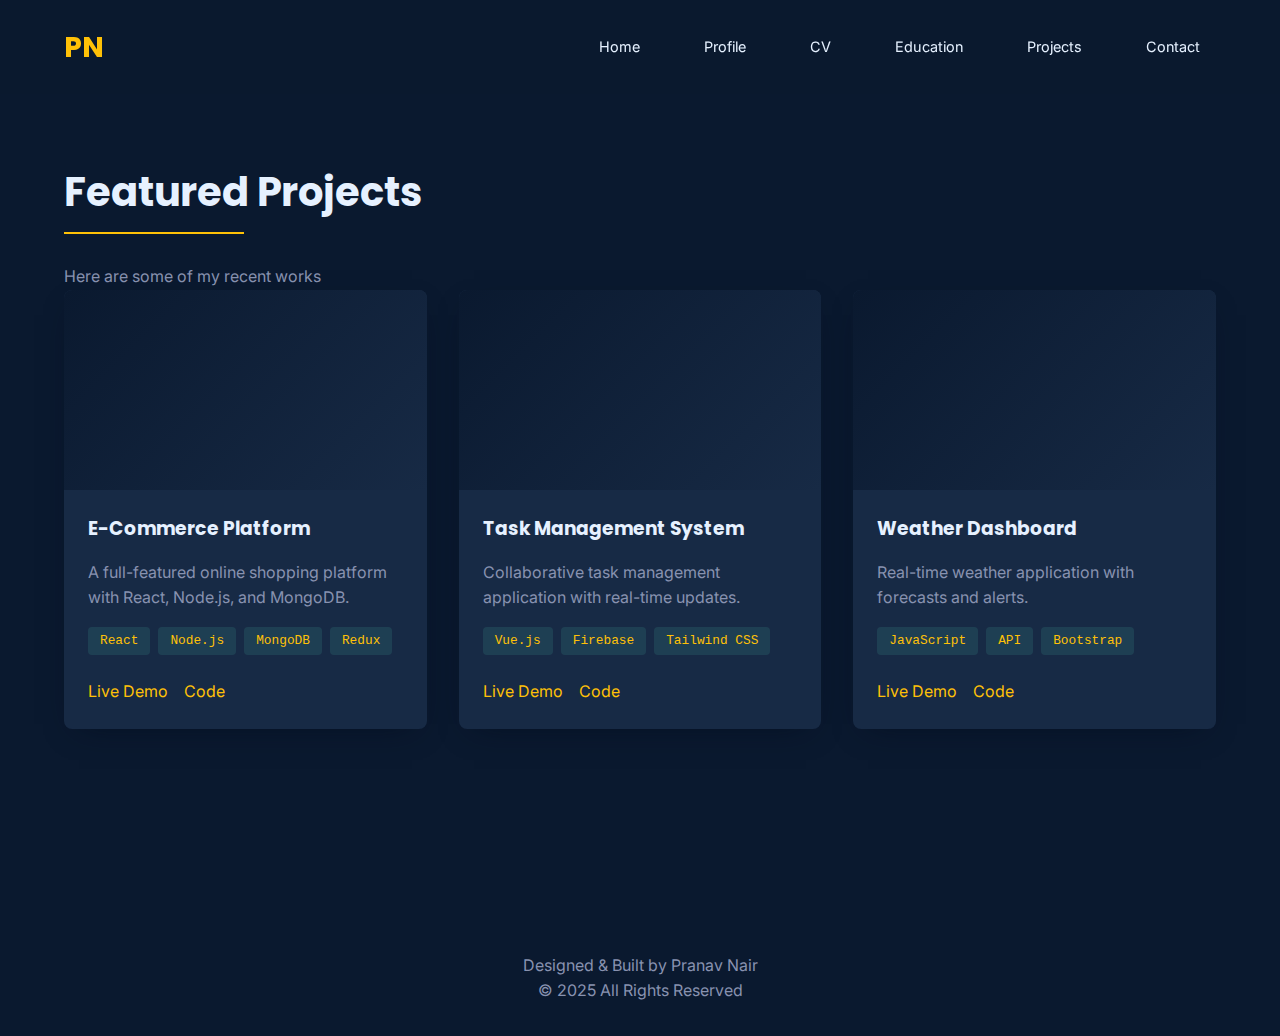
<file: projects1.html>
<!DOCTYPE html>
<html lang="en">
<head>
  <meta charset="UTF-8">
  <meta name="viewport" content="width=device-width, initial-scale=1.0">
  <meta name="description" content="Projects - Pranav Nair's Portfolio Projects">
  <title>Projects - Pranav Nair</title>
  <link rel="stylesheet" href="css/style1.css">
  <style>
    .projects-grid {
      display: grid;
      grid-template-columns: repeat(auto-fill, minmax(350px, 1fr));
      gap: 2rem;
    }
    
    .project-card {
      background: var(--secondary);
      border-radius: 8px;
      overflow: hidden;
      transition: var(--transition);
      box-shadow: 0 10px 30px -15px rgba(2, 12, 27, 0.7);
    }
    
    .project-card:hover {
      transform: translateY(-7px);
    }
    
    .project-image {
      width: 100%;
      height: 200px;
      background: linear-gradient(135deg, #0a192f 0%, #172a45 100%);
      display: flex;
      align-items: center;
      justify-content: center;
      color: var(--text-secondary);
      position: relative;
      overflow: hidden;
    }
    
    .project-image::after {
      content: '';
      position: absolute;
      width: 100%;
      height: 100%;
      background: rgba(100, 255, 218, 0.1);
      opacity: 0;
      transition: var(--transition);
    }
    
    .project-card:hover .project-image::after {
      opacity: 1;
    }
    
    .project-content {
      padding: 1.5rem;
    }
    
    .project-content h3 {
      margin: 0 0 1rem 0;
    }
    
    .tech-tags {
      display: flex;
      flex-wrap: wrap;
      gap: 0.5rem;
      margin: 1rem 0;
    }
    
    .tech-tag {
      background: rgba(100, 255, 218, 0.1);
      color: var(--accent);
      padding: 0.25rem 0.75rem;
      border-radius: 4px;
      font-size: 0.8rem;
      font-family: 'SF Mono', monospace;
    }
    
    .project-links {
      margin-top: 1.5rem;
      display: flex;
      gap: 1rem;
    }
  </style>
</head>
<body>
<header>
  <nav>
    <h1>PN</h1>
    <ul>
      <li><a href="index1.html">Home</a></li>
      <li><a href="profile1.html">Profile</a></li>
      <li><a href="cv1.html">CV</a></li>
      <li><a href="education1.html">Education</a></li>
      <li><a href="projects1.html">Projects</a></li>
      <li><a href="contact1.html">Contact</a></li>
    </ul>
  </nav>
</header>

<main>
  <section id="projects">
    <h2>Featured Projects</h2>
    <p class="subtitle">Here are some of my recent works</p>

    <div class="projects-grid">
      <div class="project-card">
        <div class="project-image">
          <i class="fas fa-shopping-cart" style="font-size: 3rem;"></i>
        </div>
        <div class="project-content">
          <h3>E-Commerce Platform</h3>
          <p>A full-featured online shopping platform with React, Node.js, and MongoDB.</p>
          <div class="tech-tags">
            <span class="tech-tag">React</span>
            <span class="tech-tag">Node.js</span>
            <span class="tech-tag">MongoDB</span>
            <span class="tech-tag">Redux</span>
          </div>
          <div class="project-links">
            <a href="#"><i class="fas fa-external-link-alt"></i> Live Demo</a>
            <a href="#"><i class="fab fa-github"></i> Code</a>
          </div>
        </div>
      </div>

      <div class="project-card">
        <div class="project-image">
          <i class="fas fa-tasks" style="font-size: 3rem;"></i>
        </div>
        <div class="project-content">
          <h3>Task Management System</h3>
          <p>Collaborative task management application with real-time updates.</p>
          <div class="tech-tags">
            <span class="tech-tag">Vue.js</span>
            <span class="tech-tag">Firebase</span>
            <span class="tech-tag">Tailwind CSS</span>
          </div>
          <div class="project-links">
            <a href="#"><i class="fas fa-external-link-alt"></i> Live Demo</a>
            <a href="#"><i class="fab fa-github"></i> Code</a>
          </div>
        </div>
      </div>

      <div class="project-card">
        <div class="project-image">
          <i class="fas fa-cloud-sun" style="font-size: 3rem;"></i>
        </div>
        <div class="project-content">
          <h3>Weather Dashboard</h3>
          <p>Real-time weather application with forecasts and alerts.</p>
          <div class="tech-tags">
            <span class="tech-tag">JavaScript</span>
            <span class="tech-tag">API</span>
            <span class="tech-tag">Bootstrap</span>
          </div>
          <div class="project-links">
            <a href="#"><i class="fas fa-external-link-alt"></i> Live Demo</a>
            <a href="#"><i class="fab fa-github"></i> Code</a>
          </div>
        </div>
      </div>
    </div>
  </section>
</main>

<footer>
  <p>Designed & Built by Pranav Nair</p>
  <div class="social-icons">
    <a href="https://instagram.com/_._pranavnair" target="blank">
      <i class="fab fa-instagram"></i>
    </a>
    <a href="https://linkedin.com/in/pranav-nair-7b4099293" target="blank">
      <i class="fab fa-linkedin"></i>
    </a>
    <a href="mailto:pranavnair165@gmail.com">
      <i class="fas fa-envelope"></i>
    </a>
    <a href="https://github.com/pranavnair" target="blank">
      <i class="fab fa-github"></i>
    </a>
  </div>
  <p>&copy; 2025 All Rights Reserved</p>
</footer>
</body>
</html>
</file>
<file: css/style.css>
/* --- Font Imports --- */
@import url('https://fonts.googleapis.com/css2?family=Clash+Display:wght@600&family=PT+Serif:wght@400;700&display=swap');
@import url('https://fonts.googleapis.com/css2?family=IBM+Plex+Mono:wght@400;500&display=swap');

/* --- Root Variables --- */
:root {
  --background: #F4F1EA;
  --text-main: #1D1D1F;
  --accent: #0052FF;
  --border-color: #d1d1d1;
}

/* --- Global Resets & Base Styles --- */
* {
  margin: 0;
  padding: 0;
  box-sizing: border-box;
}

body {
  background-color: var(--background);
  color: var(--text-main);
  font-family: 'PT Serif', serif;
  line-height: 1.7;
  -webkit-font-smoothing: antialiased;
}

h1, h2, h3, h4 {
  font-family: 'Clash Display', sans-serif;
  line-height: 1.2;
}

h1 { font-size: 3.5rem; }
h2 { font-size: 2.5rem; }
h3 { font-size: 1.75rem; }
h4 { font-size: 1.25rem; }


a {
  color: var(--accent);
  text-decoration: none;
}

p {
  margin-bottom: 1rem;
}

ul {
  list-style-position: inside;
  padding-left: 1rem;
}

/* --- Main Layout Structure --- */
.page-wrapper {
  display: flex;
}

.left-column {
  width: 220px;
  position: fixed;
  height: 100vh;
  padding: 2.5rem;
  display: flex;
  flex-direction: column;
  justify-content: space-between;
  border-right: 1px solid var(--border-color);
  background-color: var(--background);
  z-index: 10;
}

.right-column {
  margin-left: 220px;
  width: calc(100% - 220px);
  padding: 4rem;
}

/* --- Left Column: Navigation, Logo & Socials --- */
.logo {
  font-family: 'Clash Display', sans-serif;
  font-size: 2.5rem;
  color: var(--text-main);
}

.main-nav ul {
  list-style: none;
  padding-left: 0;
}

.main-nav ul li {
  margin-bottom: 1.5rem;
}

.main-nav ul li a {
  font-family: 'IBM Plex Mono', monospace;
  font-size: 1rem;
  color: var(--text-main);
  transition: none;
}

.main-nav ul li a:hover {
  background-color: var(--accent);
  color: var(--background);
  padding: 4px 6px;
}

.social-links {
    margin-top: 1rem;
}

.social-links a {
  font-family: 'IBM Plex Mono', monospace;
  font-size: 0.8rem;
  text-decoration: none;
  color: var(--text-main);
  display: flex;
  align-items: center;
  gap: 0.5rem;
  margin-top: 1rem;
}

/* --- Right Column: General Content Styles --- */
section {
  margin-bottom: 4rem;
  padding-bottom: 4rem;
  border-bottom: 1px solid var(--border-color);
}
section:last-of-type {
  border-bottom: none;
  margin-bottom: 0;
}

.page-title {
  font-family: 'IBM Plex Mono', monospace;
  font-size: 1rem;
  font-weight: 500;
  text-transform: uppercase;
  border-bottom: 1px solid var(--border-color);
  padding-bottom: 1rem;
  margin-bottom: 2rem;
}

.subtitle {
  font-size: 1.25rem;
  max-width: 60ch;
  margin-top: -1rem;
  margin-bottom: 3rem;
}

.content-box {
  border: 1px solid var(--border-color);
  padding: 2rem;
}

.copyright {
    margin-top: 4rem;
    font-family: 'IBM Plex Mono', monospace;
    font-size: 0.8rem;
    text-align: center;
    color: #888;
}

/* --- Page-Specific Styles --- */

/* Home Page */
.hero-content {
    display: flex;
    align-items: center;
    gap: 3rem;
}
.hero-profile-pic {
    width: 150px;
    height: 150px;
    object-fit: cover;
    transform: scale(1.05);
    border-radius: 50%;
}
#greeting {
    font-size: 3rem;
    margin-bottom: 1rem;
}
.intro-text {
    font-size: 1.25rem;
    max-width: 50ch;
}

/* --- Articles & Weather Sections --- */
#rss-feed {
    list-style: none;
    padding: 0;
}
#rss-feed li {
    display: flex;
    align-items: flex-start;
    gap: 1.5rem;
    padding: 1.5rem 0;
    border-bottom: 1px solid var(--border-color);
}
#rss-feed li:first-child { 
    padding-top: 0; 
}
#rss-feed li:last-child { 
    border-bottom: none; 
    padding-bottom: 0; 
}

/* Styles for the number (01, 02, etc.) */
.article-number {
    font-family: 'IBM Plex Mono', monospace;
    font-size: 1.25rem;
    color: #b0b0b0; /* A lighter, less prominent color */
    padding-top: 0.25rem;
}

/* Styles for the main article content */
.article-title {
    font-family: 'PT Serif', serif;
    font-weight: 700;
    font-size: 1.25rem;
    color: var(--text-main);
    display: block;
    margin-bottom: 0.75rem;
}
.article-title:hover {
    color: var(--accent);
}

.article-tags {
    display: flex;
    flex-wrap: wrap;
    gap: 0.5rem;
}

/* Weather Input Styles */
.weather-input {
    display: flex;
    gap: 1rem;
    margin-bottom: 1rem;
    align-items: center; /* This new line fixes the alignment */
}

#cityInput {
    flex-grow: 1;
    padding: 0.75rem;
    border: 1px solid var(--border-color);
    background: var(--background);
    font-family: 'IBM Plex Mono', monospace;
    font-size: 1rem;
}
.button {
    background: var(--accent);
    color: var(--background);
    border: none;
    padding: 0.75rem 1.5rem;
    font-family: 'IBM Plex Mono', monospace;
    cursor: pointer;
}
#weatherResult img {
    filter: drop-shadow(0px 2px 3px rgba(0, 0, 0, 0.3));
}

/* Profile, CV, Education Pages */
.content-grid {
  display: grid;
  gap: 3rem;
}
.cv-item h4, .qualification h4 {
  font-family: 'PT Serif', serif;
  font-weight: 700;
}
/* Style for certification links to match regular text */
#certifications ul li a {
    color: var(--text-main);
    text-decoration: none;
}

#certifications ul li a:hover {
    color: var(--accent); /* Turns blue on hover */
    background-color: transparent; /* Removes the blocky hover effect */
}
.tech-grid {
  display: grid;
  grid-template-columns: repeat(auto-fit, minmax(250px, 1fr));
  gap: 1rem;
}
.tech-category {
  border: 1px solid var(--border-color);
  padding: 1.5rem;
}

/* --- Projects Page --- */
.project-list {
    display: grid;
    gap: 0; /* The gap is now on the project-item itself */
}
.project-item {
    display: flex;
    align-items: center; /* Vertically aligns image and text */
    gap: 2.5rem; /* Space between image and text */
    padding: 3rem 0;
    border-bottom: 1px solid var(--border-color);
}
.project-item:last-child {
    border-bottom: none;
}
.project-image {
    width: 320px;
    height: 240px;
    object-fit: cover;
    border: 1px solid var(--border-color);
    flex-shrink: 0;
    transition: transform 0.3s ease-in-out;
    will-change: transform; 
}
/* Makes the image scale up when hovering over the entire project item */
.project-item:hover .project-image {
    transform: scale(1.03);
}
.project-info h3 {
    margin-bottom: 1rem;
}
.tech-tags {
    margin: 1.5rem 0;
}
.tech-tag {
    display: inline-block; border: 1px solid var(--border-color);
    padding: 4px 10px; font-family: 'IBM Plex Mono', monospace;
    font-size: 0.8rem; margin-right: 0.5rem;
}
.project-links a {
    font-family: 'IBM Plex Mono', monospace;
    margin-right: 1.5rem; text-decoration: underline;
}

/* Contact Page */
.contact-container {
    display: grid; grid-template-columns: 1fr 1fr; gap: 2rem;
}
.form-group { margin-bottom: 1.5rem; }
.form-group label {
    display: block; margin-bottom: 0.5rem;
    font-family: 'IBM Plex Mono', monospace;
}
.form-group input, .form-group textarea {
    width: 100%; padding: 0.75rem;
    border: 1px solid var(--border-color);
    background-color: var(--background); font-size: 1rem;
}
.contact-info p { display: flex; align-items: center; gap: 0.75rem; }
.contact-info i { width: 20px; text-align: center; color: var(--accent); }

/* --- Responsive --- */
@media (max-width: 900px) {
  .page-wrapper { flex-direction: column; }
  .left-column {
    position: relative; width: 100%; height: auto;
    border-right: none; border-bottom: 1px solid var(--border-color);
    flex-direction: row; align-items: center; padding: 1.5rem;
  }
  .main-nav, .social-links { display: none; } /* Simplified for mobile */
  .right-column {
    margin-left: 0; width: 100%; padding: 2rem;
  }
  h1 { font-size: 2.5rem; }
  .hero-content { flex-direction: column; text-align: center; }
  .contact-container { grid-template-columns: 1fr; }
  .project-item {
    flex-direction: column; /* Stacks image on top of text */
    align-items: flex-start;
    gap: 1.5rem;
  }
  .project-image {
    width: 100%; /* Makes image full-width on mobile */
    height: 250px;
  }
}
/* --- START: New Mobile Navigation Styles --- */

/* Hamburger Button */
.mobile-nav-toggle {
    display: none; /* Hidden on desktop */
    background: none;
    border: none;
    cursor: pointer;
    font-size: 1.5rem;
    color: var(--text-main);
    z-index: 1000;
}

.sr-only { /* Hides "Menu" text visually but keeps it for screen readers */
    position: absolute;
    width: 1px;
    height: 1px;
    padding: 0;
    margin: -1px;
    overflow: hidden;
    clip: rect(0, 0, 0, 0);
    white-space: nowrap;
    border: 0;
}

/* Mobile Menu Overlay */
.mobile-nav {
    position: fixed;
    top: 0;
    left: 0;
    width: 100%;
    height: 100%;
    background-color: var(--background);
    display: flex;
    flex-direction: column;
    justify-content: center;
    align-items: center;
    transition: transform 0.3s ease-in-out;
    transform: translateX(100%); /* Start off-screen */
    z-index: 999;
}

.mobile-nav-active .mobile-nav {
    transform: translateX(0%); /* Slide in when active */
}

.mobile-nav-close {
    position: absolute;
    top: 2rem;
    right: 2rem;
    background: none;
    border: none;
    font-size: 2rem;
    color: var(--text-main);
    cursor: pointer;
}

.mobile-main-nav ul {
    list-style: none;
    padding: 0;
    text-align: center;
}

.mobile-main-nav ul li a {
    display: block;
    padding: 1rem;
    font-family: 'Clash Display', sans-serif;
    font-size: 2.5rem;
    color: var(--text-main);
}
/* --- END: New Mobile Navigation Styles --- */

/* --- START: Modal Styles --- */

/* The hidden overlay */
.modal {
    display: none; /* Hidden by default */
    position: fixed;
    z-index: 100;
    left: 0;
    top: 0;
    width: 100%;
    height: 100%;
    overflow: auto;
    background-color: rgba(0,0,0,0.6);
}

/* The popup box */
.modal-content {
    background-color: var(--background);
    margin: 10% auto;
    padding: 2rem;
    border: 1px solid var(--border-color);
    width: 80%;
    max-width: 800px;
    position: relative;
}

/* The close button (X) */
.modal-close {
    color: #aaa;
    position: absolute;
    top: 1rem;
    right: 1.5rem;
    font-size: 2rem;
    font-weight: bold;
    background: none;
    border: none;
    cursor: pointer;
}

.modal-close:hover,
.modal-close:focus {
    color: var(--text-main);
}

/* Styles for the code block inside the modal */
#modal-code-content pre {
    background-color: #fdfdfd;
    border: 1px solid var(--border-color);
    padding: 1rem;
    max-height: 50vh; /* Makes the code block scrollable */
    overflow: auto;
}
#modal-code-content code {
    font-family: 'IBM Plex Mono', monospace;
    font-size: 0.9rem;
    line-height: 1.5;
}

/* Class to hide the code snippets on the page */
.hidden-code {
    display: none;
}

/* Make the view code link look like a button */
.view-code-btn {
    font-family: 'IBM Plex Mono', monospace;
    text-decoration: underline;
    color: var(--accent);
    background: none;
    border: none;
    cursor: pointer;
    font-size: 1rem; /* Adjust if needed */
}

/* --- END: Modal Styles --- */

/* --- MODIFIED: Responsive Section --- */
@media (max-width: 900px) {
  .page-wrapper { flex-direction: column; }
  .left-column {
    position: relative; width: 100%; height: auto;
    border-right: none; border-bottom: 1px solid var(--border-color);
    flex-direction: row; align-items: center; padding: 1.5rem;
  }
  
  /* Hide desktop nav and social links, show mobile toggle button */
  .main-nav, .social-links { display: none; }
  .mobile-nav-toggle { display: block; }

  .right-column {
    margin-left: 0; width: 100%; padding: 2rem;
  }
  h1 { font-size: 2.5rem; }
  .hero-content { flex-direction: column; text-align: center; }
  .contact-container { grid-template-columns: 1fr; }
}

/* Add this new rule for small screens */
@media (max-width: 500px) {
  .weather-input {
    flex-direction: column;
    align-items: stretch; /* Makes items fill the width */
  }

  .weather-input #cityInput,
  .weather-input .button {
    width: 100%; /* Ensure both take up the full width */
  }
}
</file>
<file: css/style1.css>
@import url('https://fonts.googleapis.com/css2?family=Poppins:wght@600;700&family=Inter:wght@400;500&display=swap');

:root {
  --primary: #0a192f;
  --secondary: #172a45;
  --accent: #ffc107; 
  --text-primary: #e6f1ff;
  --text-secondary: #8892b0;
  --transition: all 0.3s ease-in-out;
}

* {
  margin: 0;
  padding: 0;
  box-sizing: border-box;
}

body {
  font-family: 'Inter', sans-serif;
  background-color: var(--primary);
  color: var(--text-secondary);
  line-height: 1.6;
}

h1, h2, h3, h4 {
  font-family: 'Poppins', sans-serif;
  color: var(--text-primary);
  font-weight: 700;
}

a {
  text-decoration: none;
  color: var(--accent);
  transition: var(--transition);
}

a:hover {
  filter: brightness(1.2);
}

/* --- Navigation --- */
header {
  background-color: rgba(10, 25, 47, 0.9);
  position: fixed;
  width: 100%;
  top: 0;
  z-index: 100;
  backdrop-filter: blur(5px);
}

nav {
  display: flex;
  justify-content: space-between;
  align-items: center;
  padding: 1.5rem 5%;
  max-width: 1280px;
  margin: 0 auto;
}

nav h1 { /* For the 'PN' logo */
  font-size: 1.8rem;
  color: var(--accent);
  font-family: 'Poppins', sans-serif;
}

nav ul {
  display: flex;
  list-style: none;
  gap: 2rem;
}

nav ul li a {
  padding: 0.5rem 1rem;
  font-size: 0.9rem;
  position: relative;
  color: var(--text-primary);
}

nav ul li a:hover {
  color: var(--accent);
}


/* --- Main Content --- */
main {
  padding: 10rem 5% 4rem;
  max-width: 1280px; 
  margin: 0 auto;
}

section {
  margin-bottom: 8rem;
}

section h2 {
  font-size: 2.5rem;
  margin-bottom: 2.5rem;
  position: relative;
  display: inline-block;
}

section h2::after {
  content: '';
  position: absolute;
  width: 50%;
  height: 2px;
  bottom: -10px;
  left: 0;
  background-color: var(--accent);
}

/* --- ENHANCED: Hero Section --- */
.hero-section {
  display: flex;
  align-items: center;
  justify-content: space-between;
  gap: 3rem; /* Increased gap */
  max-width: 1100px;
  margin: 0 auto;
  padding: 4rem 0;
  min-height: 70vh; /* Ensures it takes up more vertical space */
}

/* UPDATED: Creates a stronger typographic hierarchy */
.hero-text h1 { /* For "Good Morning" */
  font-size: 1.5rem; /* Made smaller */
  font-weight: 400;  /* Made lighter */
  color: var(--accent);
  font-family: 'Inter', sans-serif;
}

.hero-text h2 { /* For your name */
  font-size: 4.5rem; /* Made significantly larger */
  color: var(--text-primary);
  margin: 0.5rem 0;
}

.hero-text p {
  font-size: 1.1rem;
  max-width: 600px;
}

/* UPDATED: Enhanced the profile picture style */
.hero-image .profile-picture {
  width: 280px;
  height: 280px;
  object-fit: cover;
  border-radius: 50%;
  border: 4px solid var(--accent); /* Slightly thicker border */
  box-shadow: 0 0 30px rgba(255, 193, 7, 0.25); /* A more noticeable glow */
}

/* --- Article Grid System --- */
.article-grid {
    display: grid;
    grid-template-columns: repeat(auto-fit, minmax(300px, 1fr));
    gap: 1.5rem;
}

/* --- Enhanced Cards --- */
.card {
  background: var(--secondary);
  border-radius: 8px;
  box-shadow: 0 10px 30px -15px rgba(2, 12, 27, 0.7);
  transition: var(--transition);
  overflow: hidden;
  display: flex;
  flex-direction: column;
}

.card:hover {
  transform: translateY(-8px);
  box-shadow: 0 20px 30px -15px rgba(2, 12, 27, 0.7);
}

.card-image {
    width: 100%;
    height: 180px;
    object-fit: cover;
}

.card-content {
    padding: 1.5rem;
    flex-grow: 1;
    display: flex;
    flex-direction: column;
}

.card-content h3 {
    margin-bottom: 1rem;
    color: var(--text-primary);
}

.card-content p {
    margin-bottom: 1.5rem;
    flex-grow: 1;
}

.card-content a {
    font-weight: 600;
}

/* --- Buttons --- */
button, .button-link {
  display: inline-block;
  background: transparent;
  color: var(--accent);
  border: 1px solid var(--accent);
  padding: 0.75rem 1.5rem;
  font-family: 'Poppins', sans-serif;
  font-size: 0.9rem;
  cursor: pointer;
  transition: var(--transition);
  border-radius: 4px;
}

button:hover, .button-link:hover {
  background: rgba(255, 193, 7, 0.1);
}

/* --- Animations --- */
@keyframes fadeIn {
  from { opacity: 0; transform: translateY(20px); }
  to { opacity: 1; transform: translateY(0); }
}

.fade-in-section {
  opacity: 0;
  animation: fadeIn 0.6s ease-out forwards;
}

/* --- NEW: Footer & Location Widget --- */
footer {
  padding: 2rem 5%;
  max-width: 1280px;
  margin: 0 auto;
  text-align: center;
}

.location-widget {
  display: flex;
  justify-content: center;
  align-items: center;
  gap: 1rem;
  color: var(--text-secondary);
  font-family: 'Inter', sans-serif;
  font-size: 0.9rem;
}

.location-widget span {
  position: relative;
}

/* Adds a separator dot between items */
.location-widget span:not(:last-child)::after {
  content: '•';
  position: absolute;
  right: -0.5rem;
  top: 0;
  color: var(--text-secondary);
}


/* --- Responsive --- */
@media (max-width: 992px) {
  .hero-section {
    flex-direction: column-reverse;
    text-align: center;
    min-height: auto;
  }

  .hero-text h2 {
    font-size: 3rem;
  }

  .hero-image .profile-picture {
    width: 250px;
    height: 250px;
    margin-bottom: 2rem;
  }
}

@media (max-width: 768px) {
  nav {
    flex-direction: column;
    padding: 1rem;
  }
  
  nav ul {
    margin-top: 1rem;
    gap: 1rem;
  }
  
  main {
    padding: 8rem 1rem 2rem;
  }

  section h2 {
    font-size: 2rem;
  }
  
  .hero-text h2 {
    font-size: 2.5rem;
  }
}
</file>
